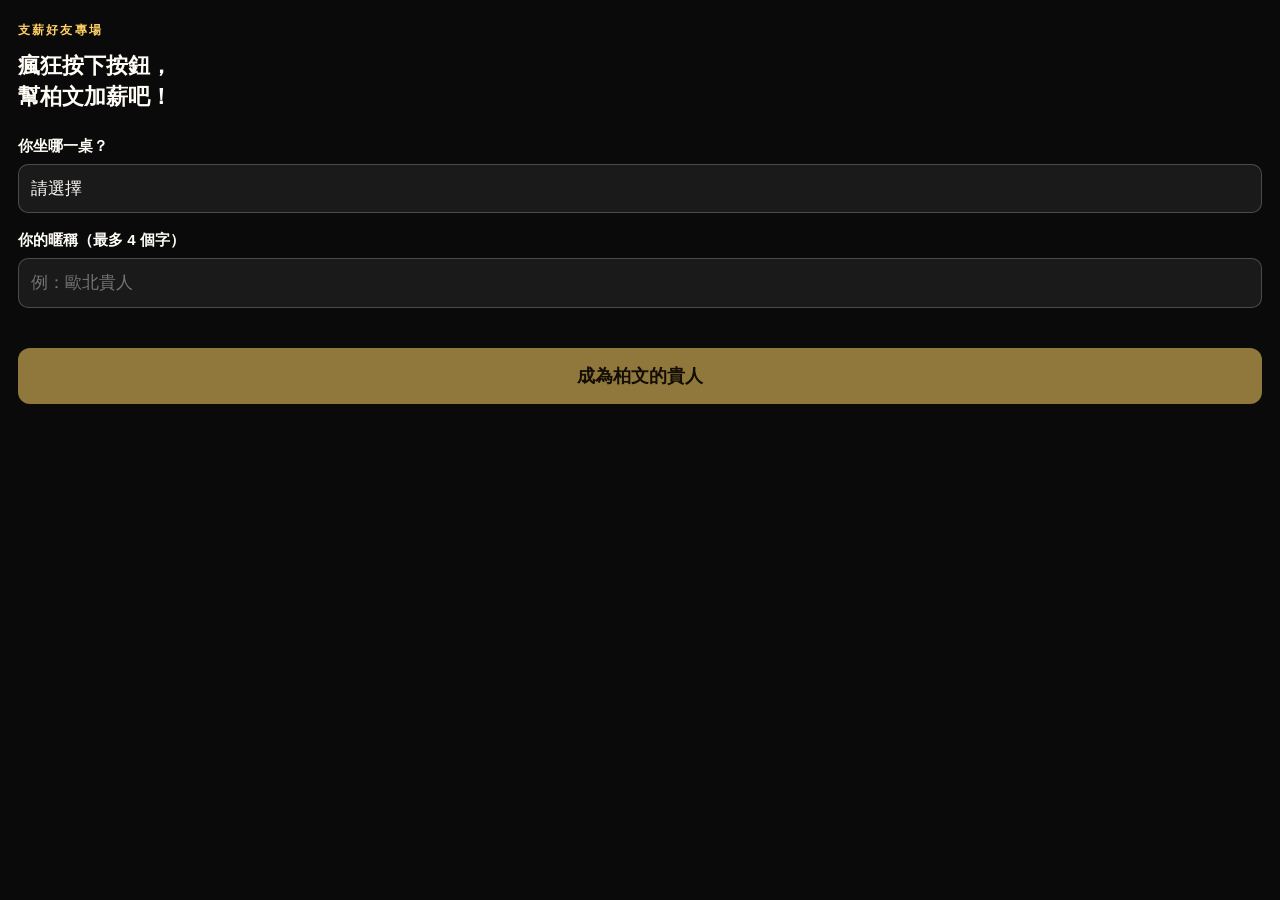
<file: index.html>
<!DOCTYPE html>
<html lang="zh-Hant">
<head>
<meta charset="UTF-8">
<meta name="viewport" content="width=device-width, initial-scale=1, maximum-scale=1, user-scalable=no">
<title>瘋狂按下按鈕，幫柏文加薪吧！</title>
<style>
  :root{
    --bg:#0a0a0a;
    --ink:#FFFDF6;
    --yellow:#FFD166;
  }
  * { margin: 0; padding: 0; box-sizing: border-box; -webkit-tap-highlight-color: transparent; }
  html, body { height: 100%; }
  body {
    background: var(--bg);
    color: var(--ink);
    font-family: -apple-system, "PingFang TC", "Microsoft JhengHei", sans-serif;
    display: flex; flex-direction: column; align-items: center;
    overflow: hidden;
    user-select: none; -webkit-user-select: none;
  }
  /* 設定缺漏警告：比照 QQQQAAAA 的黃底深字樣式 */
  #error-banner {
    display: none; width: 100%;
    background: var(--yellow); color: #1a1200;
    text-align: center; padding: 10px 14px; font-size: 13px; font-weight: 700;
    line-height: 1.5;
  }
  .screen {
    display: none; flex: 1; width: 100%;
    flex-direction: column; align-items: center; padding: 20px 18px 32px;
  }
  .screen.active { display: flex; }
  .tag {
    align-self: flex-start;
    color: var(--yellow); font-size: 12px; font-weight: 700;
    letter-spacing: .18em; margin: 2px 0 8px;
  }
  h1 { font-size: 22px; font-weight: 800; text-align: center; color: var(--ink); margin: 4px 0 6px; line-height: 1.4; }

  /* ===== 入場畫面 ===== */
  #onboarding h1 { align-self: flex-start; text-align: left; }
  .field-label { align-self: flex-start; font-size: 15px; font-weight: 700; color: var(--ink); margin: 18px 0 8px; }
  /* 桌次下拉與暱稱輸入：與 QQQQAAAA submit.html 同款 */
  #table-select, #nickname {
    width: 100%; padding: 14px 12px; font-size: 17px; border-radius: 10px;
    border: 1px solid rgba(255,250,235,.22); background: #1a1a1a; color: var(--ink);
    outline: none; font-family: inherit; -webkit-appearance: none; appearance: none;
  }
  #table-select:focus, #nickname:focus { border-color: var(--yellow); }
  #form-hint { color: #ff6b6b; font-size: 14px; font-weight: 700; min-height: 20px; margin-top: 8px; align-self: flex-start; }
  #join-btn {
    margin-top: 12px; width: 100%; min-height: 54px; padding: 16px 0;
    font-size: 18px; font-weight: 800; font-family: inherit;
    border: none; border-radius: 12px; background: var(--yellow); color: #1a1200;
  }
  #join-btn:disabled { opacity: .55; }

  /* ===== 遊戲畫面 ===== */
  #player-tag { color: rgba(255,253,246,.55); font-size: 14px; margin-top: 4px; }
  /* 改資訊入口：小字連結；frozen 是定格 punchline，凍結時藏起來不給改 */
  #edit-info { background: none; border: none; font-family: inherit;
    color: rgba(255,253,246,.55); font-size: 14px; text-decoration: underline;
    margin-top: 6px; padding: 4px 8px; }
  body.frozen #edit-info { display: none; }
  #status-line { font-size: 16px; color: rgba(255,253,246,.6); min-height: 24px; text-align: center; margin-top: 14px; }
  #my-amount {
    font-size: 42px; font-weight: 800; color: var(--yellow);
    margin: 6px 0 0; font-variant-numeric: tabular-nums;
  }
  #my-amount-label { font-size: 13px; color: rgba(255,253,246,.6); }
  /* 平面黃色大圓鈕：純 #FFD166 底＋深色字，無漸層無 inset，僅一層柔和外陰影 */
  #raise-btn {
    margin: auto 0;
    width: min(72vw, 300px); height: min(72vw, 300px);
    border-radius: 50%; border: none; font-family: inherit;
    background: var(--yellow);
    color: #1a1200; font-size: min(17vw, 72px); font-weight: 900; letter-spacing: 6px;
    box-shadow: 0 10px 40px rgba(0, 0, 0, .45);
    touch-action: manipulation;
  }
  #raise-btn.pop { animation: pop .12s; }
  @keyframes pop { 50% { transform: scale(.92); } }
  body.frozen #raise-btn {
    background: #3a3a3a; color: rgba(255,253,246,.4); box-shadow: none; pointer-events: none;
  }
  #final-box { display: none; text-align: center; margin-bottom: 28px; }
  body.frozen #final-box { display: block; }
  #final-box .label { color: rgba(255,253,246,.6); font-size: 17px; }
  #final-box .num { color: var(--yellow); font-size: 38px; font-weight: 800; font-variant-numeric: tabular-nums; }
  body.frozen #my-amount, body.frozen #my-amount-label { opacity: .45; }
</style>
</head>
<body>
<div id="error-banner">尚未設定 Firebase（請照 docs/firebase-setup.md 填 firebase-config.js）</div>

<!-- 入場畫面 -->
<section id="onboarding" class="screen">
  <div class="tag">支薪好友專場</div>
  <h1>瘋狂按下按鈕，<br>幫柏文加薪吧！</h1>
  <div class="field-label">你坐哪一桌？</div>
  <select id="table-select">
    <option value="" disabled selected>請選擇</option>
  </select>
  <div class="field-label">你的暱稱（最多 4 個字）</div>
  <input id="nickname" maxlength="4" placeholder="例：歐北貴人" autocomplete="off">
  <div id="form-hint"></div>
  <button id="join-btn" disabled>成為柏文的貴人</button>
</section>

<!-- 遊戲畫面 -->
<section id="game" class="screen">
  <h1>幫柏文加薪！</h1>
  <div id="player-tag"></div>
  <button id="edit-info" type="button">改暱稱／換桌</button>
  <div id="status-line"></div>
  <div id="my-amount">$0</div>
  <div id="my-amount-label">你幫柏文加的薪水</div>
  <button id="raise-btn">加薪</button>
  <div id="final-box">
    <div class="label">柏文最終加薪</div>
    <div class="num" id="final-num">$0</div>
  </div>
</section>

<!-- 觀眾端刻意不載 Firebase SDK：SDK 會佔一條常駐連線，免費方案（Spark）
     只有 100 條，觀眾 300 人同時開頁必爆。所有讀寫改用 REST 一次性請求：
     入場 PUT、點擊 PATCH 原子遞增、狀態每 2 秒輪詢 GET。
     常駐連線只留給 stage.html（1 條）。做法與 QQQQAAAA submit.html 相同。 -->
<script type="module">
import { REST_BASE, isPlaceholder } from "./firebase-config.js";

const $ = (id) => document.getElementById(id);
const fmt = (n) => "$" + n.toLocaleString("en-US");
// crypto.randomUUID() 只在 HTTPS/localhost（secure context）存在；實機彩排走區網 IP 的 http 時
// 會是 undefined，故備援一組夠獨特的 id，避免入場按鈕靜默拋錯。
const newId = () =>
  (crypto && crypto.randomUUID)
    ? crypto.randomUUID()
    : "p-" + Date.now().toString(36) + "-" + Math.random().toString(36).slice(2, 10);

// ---- 本地身分 ----
const STORE_KEY = "raise.player";
let player = null; // { id, table, name }
try { player = JSON.parse(localStorage.getItem(STORE_KEY)); } catch (_) { /* 壞資料當作未入場 */ }

// ---- 桌次下拉選單 B3–B32（與 QQQQAAAA submit.html 同形式）----
let selectedTable = null;
for (let n = 3; n <= 32; n++) {
  const opt = document.createElement("option");
  opt.value = "B" + n;
  opt.textContent = "B" + n;
  $("table-select").appendChild(opt);
}
$("table-select").addEventListener("change", () => {
  selectedTable = $("table-select").value || null;
  validateForm();
});

function nicknameError(raw) {
  const name = raw.trim();
  if (!name) return "暱稱不能是空白";
  if ([...name].length > 4 || name.length > 4) return "暱稱最多 4 個字";
  return null;
}
function validateForm() {
  const err = nicknameError($("nickname").value);
  $("form-hint").textContent = $("nickname").value && err ? err : "";
  $("join-btn").disabled = !selectedTable || !!err;
}
$("nickname").addEventListener("input", validateForm);

$("join-btn").addEventListener("click", () => {
  const err = nicknameError($("nickname").value);
  if (err || !selectedTable) { $("form-hint").textContent = err || "請先選桌次"; return; }
  const isUpdate = editing && player;
  player = {
    id: isUpdate ? player.id : newId(), // 更新模式保留同一 id，排行榜才不會多出殭屍列
    table: selectedTable,
    name: $("nickname").value.trim(),
  };
  localStorage.setItem(STORE_KEY, JSON.stringify(player));
  editing = false;
  if (isUpdate) updatePlayerInfo();
  enterGame();
});

// ---- 改暱稱／換桌：回入場畫面預填現值，送出改走更新模式 ----
let editing = false;
$("edit-info").addEventListener("click", () => {
  if (!player) return;
  editing = true;
  $("table-select").value = player.table;
  selectedTable = player.table;
  $("nickname").value = player.name;
  $("join-btn").textContent = "更新資料";
  validateForm();
  showScreen("onboarding");
});

// 既有節點只 PATCH table/name 兩欄（clicks 不動）。節點被「回歸現實」清掉時，
// 這筆 PATCH 會被規則拒絕（合併後沒有 clicks）——沒關係，enterGame 的
// ensurePlayerNode 會用新資訊整包重建（clicks 0），兩條路都收斂到正確狀態。
async function updatePlayerInfo() {
  if (!REST_BASE || !player) return;
  try {
    await fetch(playerUrl(), {
      method: "PATCH",
      body: JSON.stringify({ table: player.table, name: player.name }),
    });
  } catch (_) { /* 離線：localStorage 已更新，恢復後以本地顯示為準 */ }
}

// ---- 畫面切換 ----
function showScreen(id) {
  document.querySelectorAll(".screen").forEach((s) => s.classList.toggle("active", s.id === id));
}

// ---- 遊戲狀態 ----
let gameState = "idle";
let localClicks = 0;   // 本地顯示用累積（含未上傳）
let pending = 0;       // 待上傳點擊數

const playerUrl = () => `${REST_BASE}/raise/players/${player.id}.json`;

function renderState() {
  document.body.classList.toggle("frozen", gameState === "frozen");
  const line = { idle: "還沒開始，先熱身搓搓手指⋯", running: "衝啊！狂按就對了！", frozen: "加薪結束" };
  $("status-line").textContent = line[gameState] || "";
}
function renderMyAmount() { $("my-amount").textContent = fmt(localClicks * 1000); }

function enterGame() {
  showScreen("game");
  $("player-tag").textContent = `${player.table}・${player.name}`;
  renderState();
  renderMyAmount();
  ensurePlayerNode();
}

// 玩家節點不存在時建立（首次入場、或被「回歸現實」清空後）——一次性 GET＋PUT
async function ensurePlayerNode() {
  if (!REST_BASE || !player) return;
  try {
    const res = await fetch(playerUrl());
    if (!res.ok) throw new Error();
    const val = await res.json();
    if (val === null) {
      localClicks = 0; pending = 0;
      await fetch(playerUrl(), {
        method: "PUT",
        body: JSON.stringify({ table: player.table, name: player.name, clicks: 0 }),
      });
    } else {
      localClicks = (val.clicks || 0) + pending;
    }
  } catch (_) { /* 離線時先用本地值，恢復後下次狀態變更會再同步 */ }
  renderMyAmount();
}

// ---- 加薪按鈕 ----
$("raise-btn").addEventListener("pointerdown", (e) => {
  e.preventDefault();
  const btn = $("raise-btn");
  btn.classList.remove("pop");
  void btn.offsetWidth; // 重新觸發動畫
  btn.classList.add("pop");
  if (gameState !== "running") return; // idle：只有動畫回饋，不計分
  localClicks++; pending++;
  renderMyAmount();
});

// ---- 批次上傳：每秒最多一次 PATCH 原子遞增，單次封頂 15，超出捨棄 ----
// {".sv":{"increment":n}} 是 RTDB REST 版的 ServerValue.increment 寫法。
const FLUSH_CAP = 15;
let inFlight = false;
async function flush() {
  if (!REST_BASE || !player || pending <= 0 || gameState !== "running" || inFlight) return;
  const n = Math.min(pending, FLUSH_CAP);
  pending = 0; // 超過封頂的部分依 spec 捨棄
  inFlight = true;
  try {
    const res = await fetch(playerUrl(), {
      method: "PATCH",
      body: JSON.stringify({ clicks: { ".sv": { increment: n } } }),
      keepalive: true, // 頁面切背景時也把這筆送完
    });
    // 5xx／斷網＝網路層失敗，還原補傳；4xx＝被規則拒絕（剛好凍結，或「回歸現實→
    // 立刻開始」快到讓輪詢沒看到 idle、節點沒重建）——後者靠 ensurePlayerNode 自癒：
    // 節點不在就重建（本地歸零，與伺服器一致），下一輪 flush 就能正常上傳。
    if (!res.ok) {
      if (res.status >= 500) pending += n;
      else ensurePlayerNode();
    }
  } catch (_) {
    pending += n; // 斷網：還原待傳數，恢復後下一輪 flush 補傳（仍受單次封頂）
  } finally {
    inFlight = false;
  }
}
setInterval(flush, 1000);

// 凍結瞬間試著把殘餘點擊送出（規則可能已拒絕，失敗無妨、不還原）
function flushOnFreeze() {
  if (!REST_BASE || !player || pending <= 0) return;
  const n = Math.min(pending, FLUSH_CAP);
  pending = 0;
  fetch(playerUrl(), {
    method: "PATCH",
    body: JSON.stringify({ clicks: { ".sv": { increment: n } } }),
    keepalive: true,
  }).catch(() => {});
}

// ---- 狀態同步：每 2 秒輪詢 GET（不佔常駐連線）；頁面隱藏時暫停 ----
const POLL_MS = 2000;
let polling = false;
async function pollState() {
  if (!REST_BASE || polling) return;
  polling = true;
  try {
    const res = await fetch(`${REST_BASE}/raise/state.json`);
    if (!res.ok) throw new Error();
    const next = (await res.json()) || "idle";
    applyState(next);
  } catch (_) { /* 網路暫時失敗：保持現狀，下一輪再試 */ }
  polling = false;
}
function applyState(next) {
  const prev = gameState;
  gameState = next;
  if (next === "frozen" && prev !== "frozen") { flushOnFreeze(); fetchFinalTotal(); }
  if (next === "idle" && prev !== "idle" && player) ensurePlayerNode(); // 回歸現實後重建節點
  if (next === "running" && prev !== "running" && player) ensurePlayerNode(); // 節點若在 idle 期間被清掉（含兩段式歸零的空窗），開始時補建
  renderState();
}
async function fetchFinalTotal() {
  try {
    const res = await fetch(`${REST_BASE}/raise/finalTotal.json`);
    if (res.ok) $("final-num").textContent = fmt((await res.json()) || 0);
  } catch (_) { /* 拿不到就維持上次顯示 */ }
}
setInterval(() => { if (!document.hidden) pollState(); }, POLL_MS);
document.addEventListener("visibilitychange", () => {
  flush(); // 切背景前把待傳點擊送出
  if (!document.hidden) pollState(); // 回前景立刻同步一次，不等下一輪
});

// ---- 啟動 ----
if (isPlaceholder || !REST_BASE) {
  $("error-banner").style.display = "block";
} else {
  pollState();
}
if (player) enterGame(); else showScreen("onboarding");

// 測試掛鉤（彩排／驗證用）：__raise.mockState('running')
window.__raise = {
  mockState(s) { applyState(s); },
  get info() { return { player, gameState, localClicks, pending }; },
};
</script>
</body>
</html>
</file>
